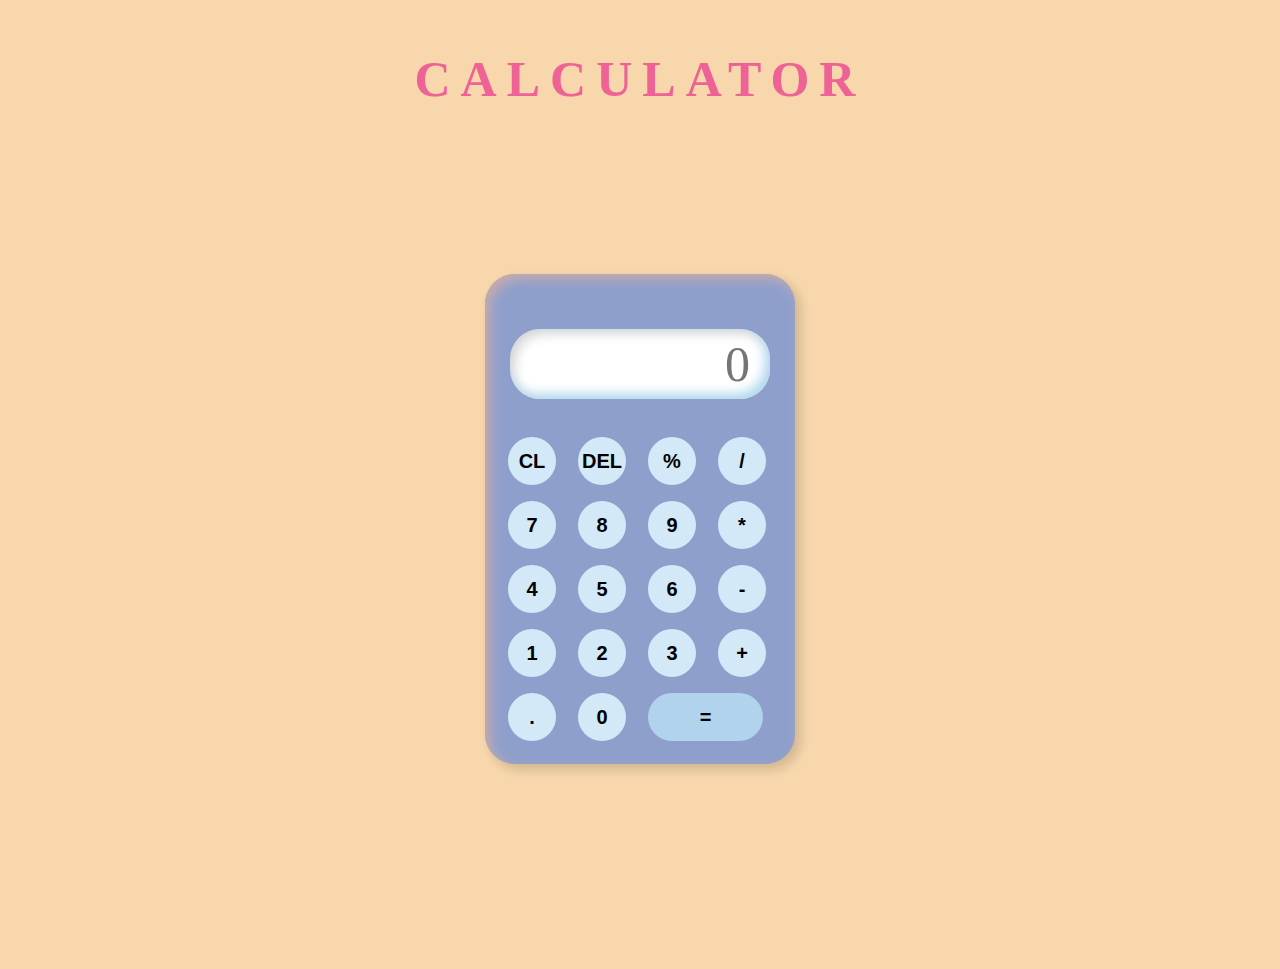
<file: index.html>
<!DOCTYPE html>
<html lang="en">
<head>
  <link rel="stylesheet" href="style1.css">
  <title>Calculator</title>
</head>
<body>
  <h1 class="title">CALCULATOR</h1>
    <div class="container">
      <div class="calculator">
        <input type="text" placeholder="0" id="output">
        <button onclick="Clear()">CL</button>
        <button onclick="del()">DEL</button>
        <button onclick="display('%')">%</button>
        <button onclick="display('/')">/</button>
        <button onclick="display('7')">7</button>
        <button onclick="display('8')">8</button>
        <button onclick="display('9')">9</button>
        <button onclick="display('*')">*</button>
        <button onclick="display('4')">4</button>
        <button onclick="display('5')">5</button>
        <button onclick="display('6')">6</button>
        <button onclick="display('-')">-</button>
        <button onclick="display('1')">1</button>
        <button onclick="display('2')">2</button>
        <button onclick="display('3')">3</button>
        <button onclick="display('+')">+</button>
        <button onclick="display('.')">.</button>
        <button onclick="display('0')">0</button>
        <button onclick="calculate()" class="equal">=</button>
      </div>
    </div>
    <script src="script1.js"></script>
</body>
</html>
</file>
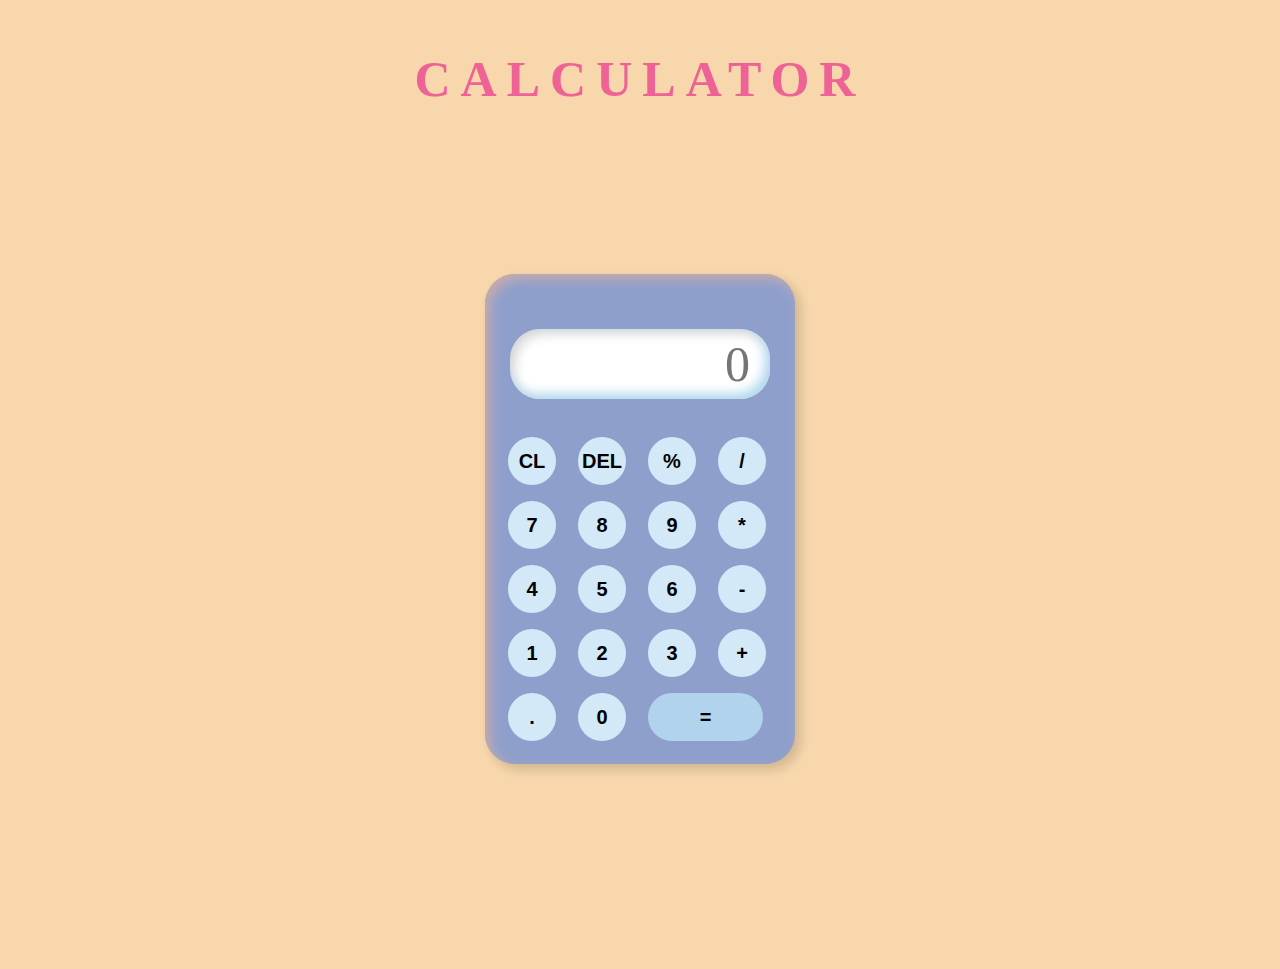
<file: index1.html>
<!DOCTYPE html>
<html lang="en">
<head>
  <link rel="stylesheet" href="style1.css">
  <title>Calculator</title>
</head>
<body>
  <h1 class="title">CALCULATOR</h1>
    <div class="container">
      <div class="calculator">
        <input type="text" placeholder="0" id="output">
        <button onclick="Clear()">CL</button>
        <button onclick="del()">DEL</button>
        <button onclick="display('%')">%</button>
        <button onclick="display('/')">/</button>
        <button onclick="display('7')">7</button>
        <button onclick="display('8')">8</button>
        <button onclick="display('9')">9</button>
        <button onclick="display('*')">*</button>
        <button onclick="display('4')">4</button>
        <button onclick="display('5')">5</button>
        <button onclick="display('6')">6</button>
        <button onclick="display('-')">-</button>
        <button onclick="display('1')">1</button>
        <button onclick="display('2')">2</button>
        <button onclick="display('3')">3</button>
        <button onclick="display('+')">+</button>
        <button onclick="display('.')">.</button>
        <button onclick="display('0')">0</button>
        <button onclick="calculate()" class="equal">=</button>
      </div>
    </div>
    <script src="script1.js"></script>
</body>
</html>
</file>
<file: style1.css>
*{
  margin: 0;
  padding:0;
  box-sizing: border-box;
  background-color: #f7d7ab;
  font-family: 'lucida', Times, serif;
  outline: none;
}

.title{
  position: relative;
  bottom: -20px;
  height: 1vh;
  display: flex;
  flex-direction:column;
  align-items: center;
  font-size: 50px;
  font-weight: 700;
  letter-spacing: 10px;
  margin: 30px 10px;
  color:#ee6296;
}
.container{
  height: 100vh;
  display: flex;
  justify-content: center;
  align-items: center;
}
.calculator{
  background-color: #8e9fcc;
  padding: 15px;
  border-radius: 30px;
  box-shadow: inset 5px 5px 12px #c9acac,
                    5px 5px 12px rgba(0,0,0,.16) ;
  display:grid;
  grid-template-columns: repeat(4,70px);
}

input{
  grid-column: span 4;
  height: 70px;
  width: 260px;
  background-color: #ffffff;
  box-shadow:inset -5px -5px 12px #aed6ed,
              inset 5px 5px 12px rgba(0,0,0,.16) ;
  border: none;
  border-radius: 30px;
  color: rgb(70,70,70);
  font-size: 50px;
  text-align: end;
  margin: auto;
  margin-top: 40px;
  margin-bottom: 30px;
  padding: 20px;
}

button{
  height: 48px;
  width: 48px;
  background-color: #d4e9f8;
  border: none;
  border-radius:50%;
  margin: 8px;
  font-size: 20px;
  font-family: sans-serif;
  font-weight: 700;
}
.equal{
  width: 115px;
  border-radius: 40px;
  background-color: #b2d3ed;
}
</file>
